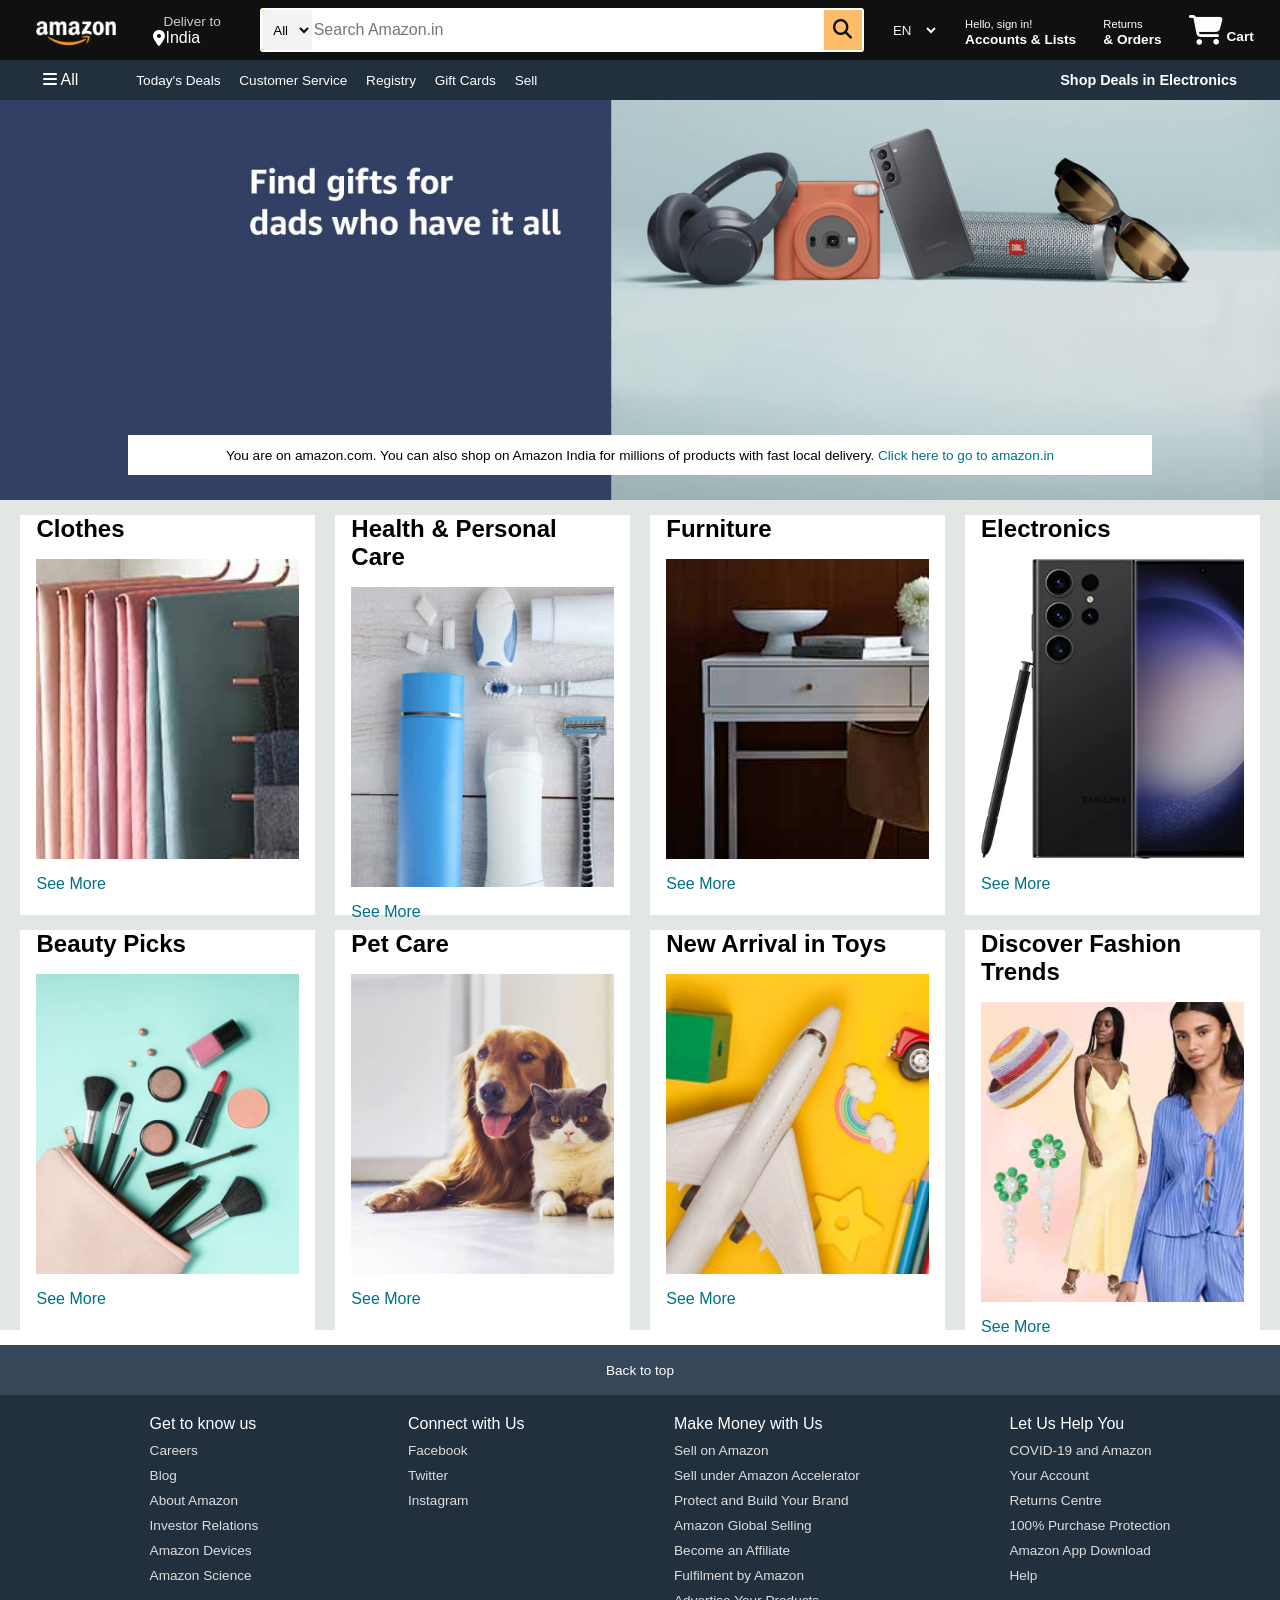
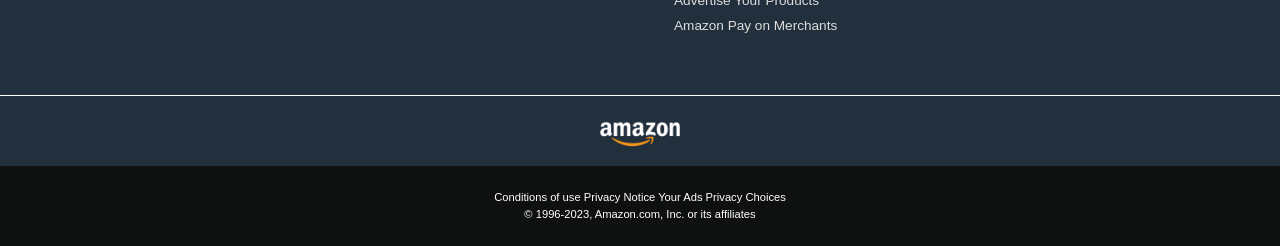
<file: index.html>
<!DOCTYPE html>
<html lang="en">
<head>
    <meta charset="UTF-8">
    <title>Amazon</title>
    <link rel="stylesheet" href="https://cdnjs.cloudflare.com/ajax/libs/font-awesome/6.4.0/css/all.min.css" integrity="sha512-iecdLmaskl7CVkqkXNQ/ZH/XLlvWZOJyj7Yy7tcenmpD1ypASozpmT/E0iPtmFIB46ZmdtAc9eNBvH0H/ZpiBw==" crossorigin="anonymous" referrerpolicy="no-referrer" />
    <link rel="stylesheet" href="style.css">
</head>
<body>
  <header>
    <div class="nav">
        <div class="navlogo border">
            <div class="logo">
            </div>
        </div>
        <div class="navaddress border">
            <p class="first">Deliver to</p>
            <div class="add-icon">
                <i class="fa-solid fa-location-dot"></i>
                <p class="sec">India</p>
            </div>
        </div>
        <div class="search">
            <select class="selectsearch">
                <option>All</option>
                <option>Appliances</option>
                <option>Books</option>
                <option>Beauty</option>
                <option>Clothing and Accessories</option>
                <option>Electronics</option>
                <option>Furniture</option>
            </select>
            <input placeholder="Search Amazon.in" class="search-input">
            <div class="search-icon">
                <i class="fa-solid fa-magnifying-glass"></i>
            </div>
        </div>
        <div>
            <select class="country border">
                <option>EN</option>
            </select>
        </div>
        <div class="sign border">
            <p><span>Hello, sign in!</span></p>
            <p class="navsec">Accounts & Lists</p>
        </div>
        <div class="return border">
            <p><span>Returns</span></p>
            <p class="navsec">& Orders</p>
        </div>
        <div class="cart border">
            <i class="fa-solid fa-cart-shopping"></i>
            Cart
        </div>
    </div>
    <div class="panel">
        <div class="all h">
            <i class="fa-solid fa-bars"></i>
            All
        </div>
        <div class="ops">
            <p>Today's Deals</p>
            <p>Customer Service</p>
            <p>Registry</p>
            <p>Gift Cards</p>
            <p>Sell</p>
        </div>
        <div class="deals h">
            Shop Deals in Electronics
        </div>
    </div>
  </header>
  <div class="hero">
    <div class="message">
        <p>You are on amazon.com. You can also shop on Amazon India for millions of products with fast local delivery.<a class="h"> Click here to go to amazon.in</a></p>
    </div>
  </div>
  <div class="shop">
    <div class="box">
        <div class="content">
            <h2>Clothes</h2>
            <div class="box-img" style="background-image: url('box1_image.jpg');"></div>
            <p>See More</p>
        </div>
    </div>
    <div class="box">
        <div class="content">
            <h2>Health & Personal Care</h2>
            <div class="box-img" style="background-image: url('box2_image.jpg');"></div>
            <p>See More</p>
        </div>
    </div>
    <div class="box">
        <div class="content">
            <h2>Furniture</h2>
            <div class="box-img" style="background-image: url('box3_image.jpg');"></div>
            <p>See More</p>
        </div>
    </div>
    <div class="box">
        <div class="content">
            <h2>Electronics</h2>
            <div class="box-img" style="background-image: url('box4_image.jpg');"></div>
            <p>See More</p>
        </div>
    </div>
    <div class="box">
        <div class="content">
            <h2>Beauty Picks</h2>
            <div class="box-img" style="background-image: url('box5_image.jpg');"></div>
            <p>See More</p>
        </div>
    </div>
    <div class="box">
        <div class="content">
            <h2>Pet Care</h2>
            <div class="box-img" style="background-image: url('box6_image.jpg');"></div>
            <p>See More</p>
        </div>
    </div>
    <div class="box">
        <div class="content">
            <h2>New Arrival in Toys</h2>
            <div class="box-img" style="background-image: url('box7_image.jpg');"></div>
            <p>See More</p>
        </div>
    </div>
    <div class="box">
        <div class="content">
            <h2>Discover Fashion Trends</h2>
            <div class="box-img" style="background-image: url('box8_image.jpg');"></div>
            <p>See More</p>
        </div>
    </div>
  </div>
  <footer>
    <div class="f1 h">
        Back to top
    </div>
    <div class="f2">
        <ul>
            <p>Get to know us</p>
            <a>Careers</a>
            <a>Blog</a>
            <a>About Amazon</a>
            <a>Investor Relations</a>
            <a>Amazon Devices</a>
            <a>Amazon Science</a>
        </ul>
        <ul>
            <p>Connect with Us</p>
           <a>Facebook</a> 
           <a> Twitter</a>
            <a>Instagram</a>
        </ul>
        <ul>
           <p> Make Money with Us</p>
            <a>Sell on Amazon</a>
            <a>Sell under Amazon Accelerator</a>
            <a>Protect and Build Your Brand</a>
            <a> Amazon Global Selling</a>
            <a>Become an Affiliate</a>
            <a>Fulfilment by Amazon</a>
            <a>Advertise Your Products</a>
            <a>Amazon Pay on Merchants</a>
        </ul>
        <ul>
            <p>Let Us Help You</p>
            <a>COVID-19 and Amazon</a>
            <a>Your Account</a>
            <a>Returns Centre</a>
            <a>100% Purchase Protection</a>
            <a>Amazon App Download</a>
            <a>Help</a>
        </ul>
    </div>
    <div class="f3">
        <div class="blogo"></div>
    </div>
    <div class="f4">
        <div class="pages">
            <a>Conditions of use</a>
            <a>Privacy Notice</a>
            <a>Your Ads Privacy Choices</a>
        </div>
        <div class="cc">
            © 1996-2023, Amazon.com, Inc. or its affiliates
        </div>
    </div>
  </footer>
</body>
</html>
</file>
<file: style.css>
*{
    margin:0;
    font-family: Arial;
    border:border-box;
}
.nav{
    height:60px;
    background-color: #0f1111;
    color:white;
    display:flex;
    align-items: center;
    justify-content:space-evenly ;
}
.navlogo{
 height:50px;
 width:100px;
}
.navaddress{
 width:80px;
}
.logo{
    background-image: url("amazon_logo.png");
    background-size: cover;
    height: 50px;
    width:100%;
}
.border{
    border:1px solid transparent;
    border-radius: 5px;
}
.border:hover{
    border: 1px solid #cccccc;
    cursor: pointer;
}
.add-icon{
    display:flex;
    align-items: center;
}
.first{
    color: #cccccc;
    margin-left: 10px;
    font-size: 0.85rem;
}
.sec{
    font-size:1rem;
}
.search{
    display: flex;
    justify-content: space-evenly;
    background-color: orange;
    width: 600px;
    height:40px;
    border-radius: 3px;
    border:2px solid;
}
.selectsearch{
    background-color: #f3f3f3;
    width:50px;
    text-align: center;
    border-top-left-radius:3px ;
    border-bottom-left-radius:3px ;
    border:none;
}
.selectsearch:hover{
    background-color: darkgrey;
}
.search-input{
    width:100%;
    font-size: 1rem;
    border:none;
}
.search-icon{
    width:45px;
    display:flex;
    align-items: center;
    justify-content: space-evenly;
    font-size: 1.2rem;
    background-color: #febd68;
    border-top-right-radius:3px ;
    border-bottom-right-radius:3px ;
    color: #0f1111;
}
.search-icon:hover{
    background-color: orange;
}
.country{
    background-color: #0f1111;
    color:#f3f3f3;
    border:none;
    height:50px;
    width:50px;
}
span{
    font-size: 0.7rem;
}
.navsec{
    font-size: 0.85rem;
    font-weight: 700;
}
.search:hover{
    border:2px solid orange;
}
.cart {
    font-size: 0.85rem;
    font-weight: 700;
}
.cart i{
    font-size: 30px;
}
.panel{
    display: flex;
    height:40px;
    background-color: #222f3d;
    color:white;
    align-items: center;
    justify-content: space-evenly;
}
.ops p{
    display: inline;
    margin-left: 15px;
}
.ops{
    width:70%;
    font-size: 0.85rem;
}
.deals{
    font-size: 0.9rem;
    font-weight: 700;
}
.h:hover,.panel p:hover,.shop p:hover{
    cursor: pointer;
    text-decoration: underline;
}
.hero{
    background-image: url('hero_image.jpg');
    height:400px;
    background-size: cover;
    display:flex;
    align-items: flex-end;
    justify-content: center;
}
.message{
    background-color: white;
    color:black;
    height:40px;
    display:flex;
    align-items: center;
    justify-content: center;
    font-size: 0.85rem;
    width:80%;
    margin-bottom: 25px;
}
.message a{
    color:#007185;
}
.shop{
    display: flex;
    flex-wrap: wrap;
    justify-content: space-evenly;
    background-color: #e2e7e6;
}
.box{
    background-color: white;
    width:23%;
    height:400px;
    padding:20 0 15;
    margin-top: 15px;
}
.box-img{
    height:300px;
    background-size: cover;
    margin-top: 1rem;
    margin-bottom: 1rem;
}
.content{
    margin-left: 1rem;
    margin-right: 1rem;
}
.content p{
    color:#007185;
}
footer{
    margin-top: 15px;
}
.f1{
    background-color: #37475a;
    color:white;
    height:50px;
    display:flex;
    justify-content: center;
    align-items: center;
    font-size: 0.85rem;
}
.f2{
    background-color: #222f3d;
    color:white;
    height:300px;
    display:flex;
    justify-content: space-evenly;
}
ul{
    margin-top: 20px;
}
ul a{
    display:block;
    font-size: 0.85rem;
    margin-top: 10px;
    color:#dddddd;
}
.f3{
    background-color: #222f3d;
    color:white;
    border-top: 0.5px solid white;
    height:70px;
    display:flex;
    align-items: center;
    justify-content: center;
}
.blogo{
    background-image: url("amazon_logo.png");
    background-size: cover;
    height: 50px;
    width:100px;
}
.f4{
    background-color:#0f1111;
    /* display:flex;
    align-items: center;
    justify-content: center; */
    color:white;
    font-size: 14px;
    height:80px;
    font-size: 0.7rem;
    text-align: center;
}
.pages{
    padding-top:25px;
   
}
.cc{
    padding-top:5px;
    
}
</file>
